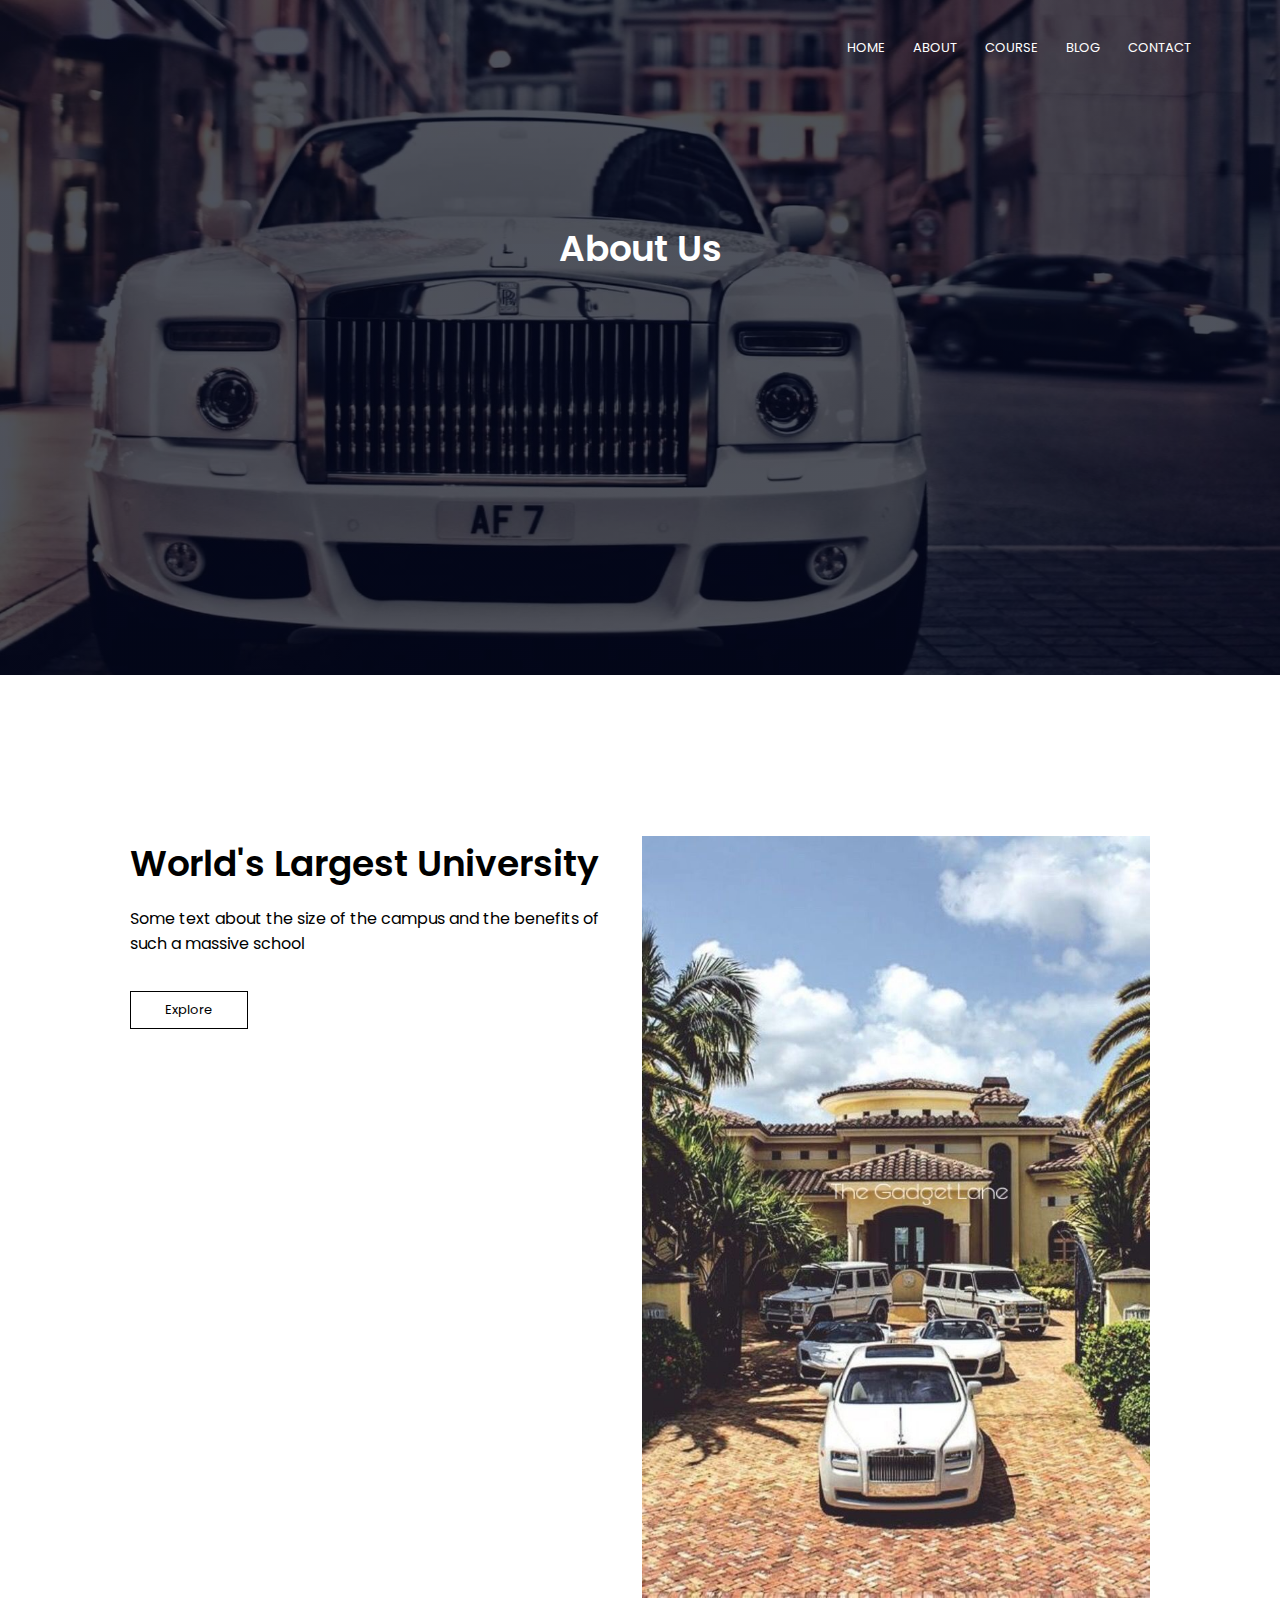
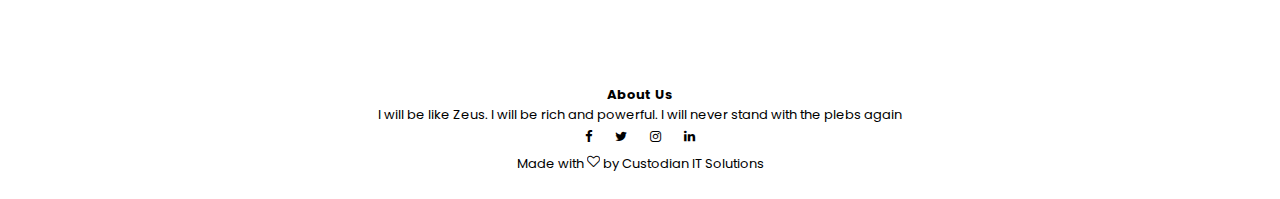
<file: about.html>
<!DOCTYPE html>
<html>
<head>
   <meta name="viewport" content="with-device-width, initial-scale=1.0">
   <title>University Website</title>
   <link rel="stylesheet" href="style.css">
   <link rel="preconnect" href="https://fonts.googleapis.com">
   <link rel="preconnect" href="https://fonts.gstatic.com" crossorigin>
   <link href="https://fonts.googleapis.com/css2?family=Poppins:wght@100;200;300;400;600;700&display=swap" rel="stylesheet">
   <link rel="stylesheet" href="https://stackpath.bootstrapcdn.com/font-awesome/4.7.0/css/font-awesome.min.css">

</head>
<body>
   <section class="sub-header">
      <nav>
         <div class="nav-links" id="navLinks">
            <i class="fa fa-times" onclick="hideMenu()"></i>
            <ul>
               <li><a href="index.html">HOME</a></li>
               <li><a href="about.html">ABOUT</a></li>
               <li><a href="course.html">COURSE</a></li>
               <li><a href="blog.html">BLOG</a></li>
               <li><a href="contact.html">CONTACT</a></li>
            </ul>
         </div>
         <i class="fa fa-bars" onclick="showMenu()"></i>
      </nav>
      <h1>About Us</h1>

   </section>


<!-------------About Us Content------------>


   <section class="about-us">
      <div class="row">
         <div class="about-col">
            <h1>World's Largest University</h1>
            <p>Some text about the size of the campus and the benefits of such a massive school</p>
            <a href="" class="hero-btn red-btn">Explore</a>
         </div>
         <div class="about-col">
            <img src="about.jpg">
         </div>
      </div>

   </section>





<!-------------Footer Section------------>


   <section class="footer">
      <h4>About Us</h4>
      <p>I will be like Zeus. I will be rich and powerful. I will never stand with the plebs again</p>
      <div class="icons">
         <i class="fa fa-facebook"></i>
         <i class="fa fa-twitter"></i>
         <i class="fa fa-instagram"></i>
         <i class="fa fa-linkedin"></i>
      </div>
      <p>Made with <i class="fa fa-heart-o"></i> by Custodian IT Solutions</p>
   </section>


<!--------------JavaScript for Menu-------------->


   <script>
      
      var navLinks = document.getElementById("navLinks");

      function showMenu(){
         navLinks.style.right = "0";
      }

      function hideMenu(){
         navLinks.style.right = "-200px";
      }

   </script>

</body>
</html>
</file>
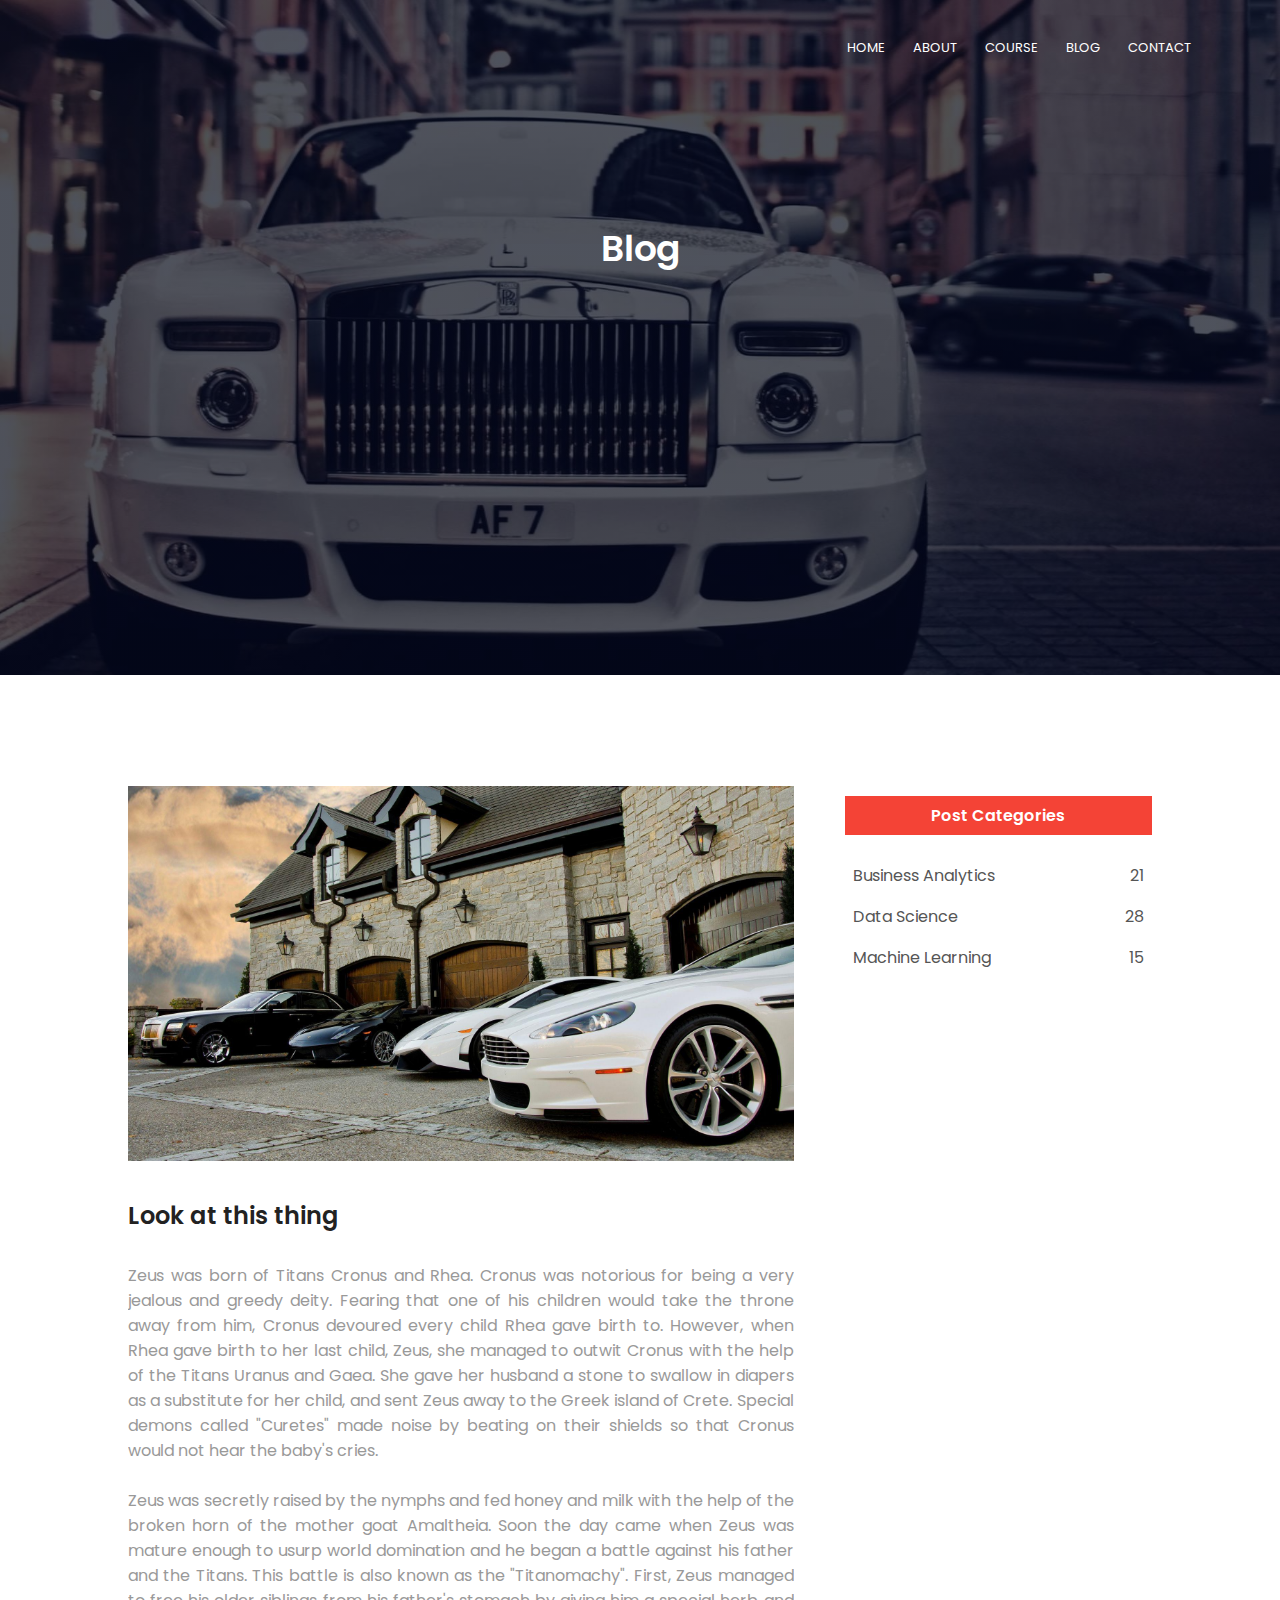
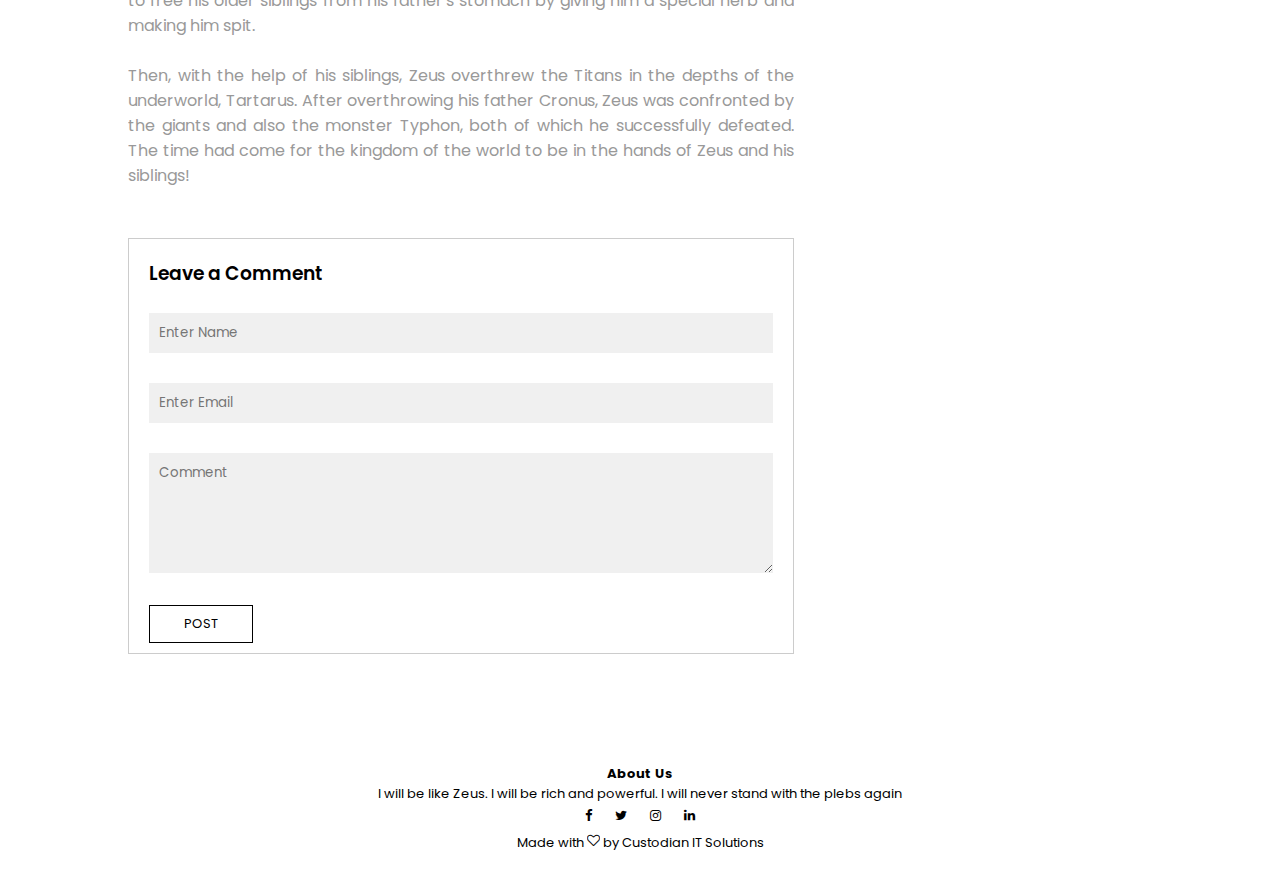
<file: blog.html>
<!DOCTYPE html>
<html>
<head>
   <meta name="viewport" content="with-device-width, initial-scale=1.0">
   <title>University Website</title>
   <link rel="stylesheet" href="style.css">
   <link rel="preconnect" href="https://fonts.googleapis.com">
   <link rel="preconnect" href="https://fonts.gstatic.com" crossorigin>
   <link href="https://fonts.googleapis.com/css2?family=Poppins:wght@100;200;300;400;600;700&display=swap" rel="stylesheet">
   <link rel="stylesheet" href="https://stackpath.bootstrapcdn.com/font-awesome/4.7.0/css/font-awesome.min.css">

</head>
<body>
   <section class="sub-header">
      <nav>
         <div class="nav-links" id="navLinks">
            <i class="fa fa-times" onclick="hideMenu()"></i>
            <ul>
               <li><a href="index.html">HOME</a></li>
               <li><a href="about.html">ABOUT</a></li>
               <li><a href="course.html">COURSE</a></li>
               <li><a href="blog.html">BLOG</a></li>
               <li><a href="contact.html">CONTACT</a></li>
            </ul>
         </div>
         <i class="fa fa-bars" onclick="showMenu()"></i>
      </nav>
      <h1>Blog</h1>

   </section>


<!-------------Blog Section------------>


   <section class="blog-content">
      <div class="row">
         <div class="blog-left">
            <img src="certificate.jpg">
            <h2>Look at this thing</h2>
            <p>Zeus was born of Titans Cronus and Rhea. Cronus was notorious for being a very jealous and greedy deity. Fearing that one of his children would take the throne away from him, Cronus devoured every child Rhea gave birth to. However, when Rhea gave birth to her last child, Zeus, she managed to outwit Cronus with the help of the Titans Uranus and Gaea. She gave her husband a stone to swallow in diapers as a substitute for her child, and sent Zeus away to the Greek island of Crete. Special demons called "Curetes" made noise by beating on their shields so that Cronus would not hear the baby's cries.</p>
            <br>
            <p>Zeus was secretly raised by the nymphs and fed honey and milk with the help of the broken horn of the mother goat Amaltheia. Soon the day came when Zeus was mature enough to usurp world domination and he began a battle against his father and the Titans. This battle is also known as the "Titanomachy". First, Zeus managed to free his older siblings from his father's stomach by giving him a special herb and making him spit.</p>
            <br>
            <p>Then, with the help of his siblings, Zeus overthrew the Titans in the depths of the underworld, Tartarus. After overthrowing his father Cronus, Zeus was confronted by the giants and also the monster Typhon, both of which he successfully defeated. The time had come for the kingdom of the world to be in the hands of Zeus and his siblings!</p>
                     
            <div class="comment-box">
               <h3>Leave a Comment</h3>
               <form class="comment-form">
                  <input type="text" placeholder="Enter Name">
                  <input type="email" placeholder="Enter Email">
                  <textarea rows="5" placeholder="Comment"></textarea>
                  <button type="submit" class="hero-btn red-btn">POST</button>
               </form>  
            </div>   


         </div>
         <div class="blog-right">
            <h3>Post Categories</h3>
            <div>
               <span>Business Analytics</span>
               <span>21</span>
            </div>
            <div>
               <span>Data Science</span>
               <span>28</span>
            </div>
            <div>
               <span>Machine Learning</span>
               <span>15</span>
            </div>
         </div>
      </div>

   </section> 


<!-------------Footer Section------------>


   <section class="footer">
      <h4>About Us</h4>
      <p>I will be like Zeus. I will be rich and powerful. I will never stand with the plebs again</p>
      <div class="icons">
         <i class="fa fa-facebook"></i>
         <i class="fa fa-twitter"></i>
         <i class="fa fa-instagram"></i>
         <i class="fa fa-linkedin"></i>
      </div>
      <p>Made with <i class="fa fa-heart-o"></i> by Custodian IT Solutions</p>
   </section>


<!--------------JavaScript for Menu-------------->


   <script>
      
      var navLinks = document.getElementById("navLinks");

      function showMenu(){
         navLinks.style.right = "0";
      }

      function hideMenu(){
         navLinks.style.right = "-200px";
      }

   </script>

</body>
</html>
</file>
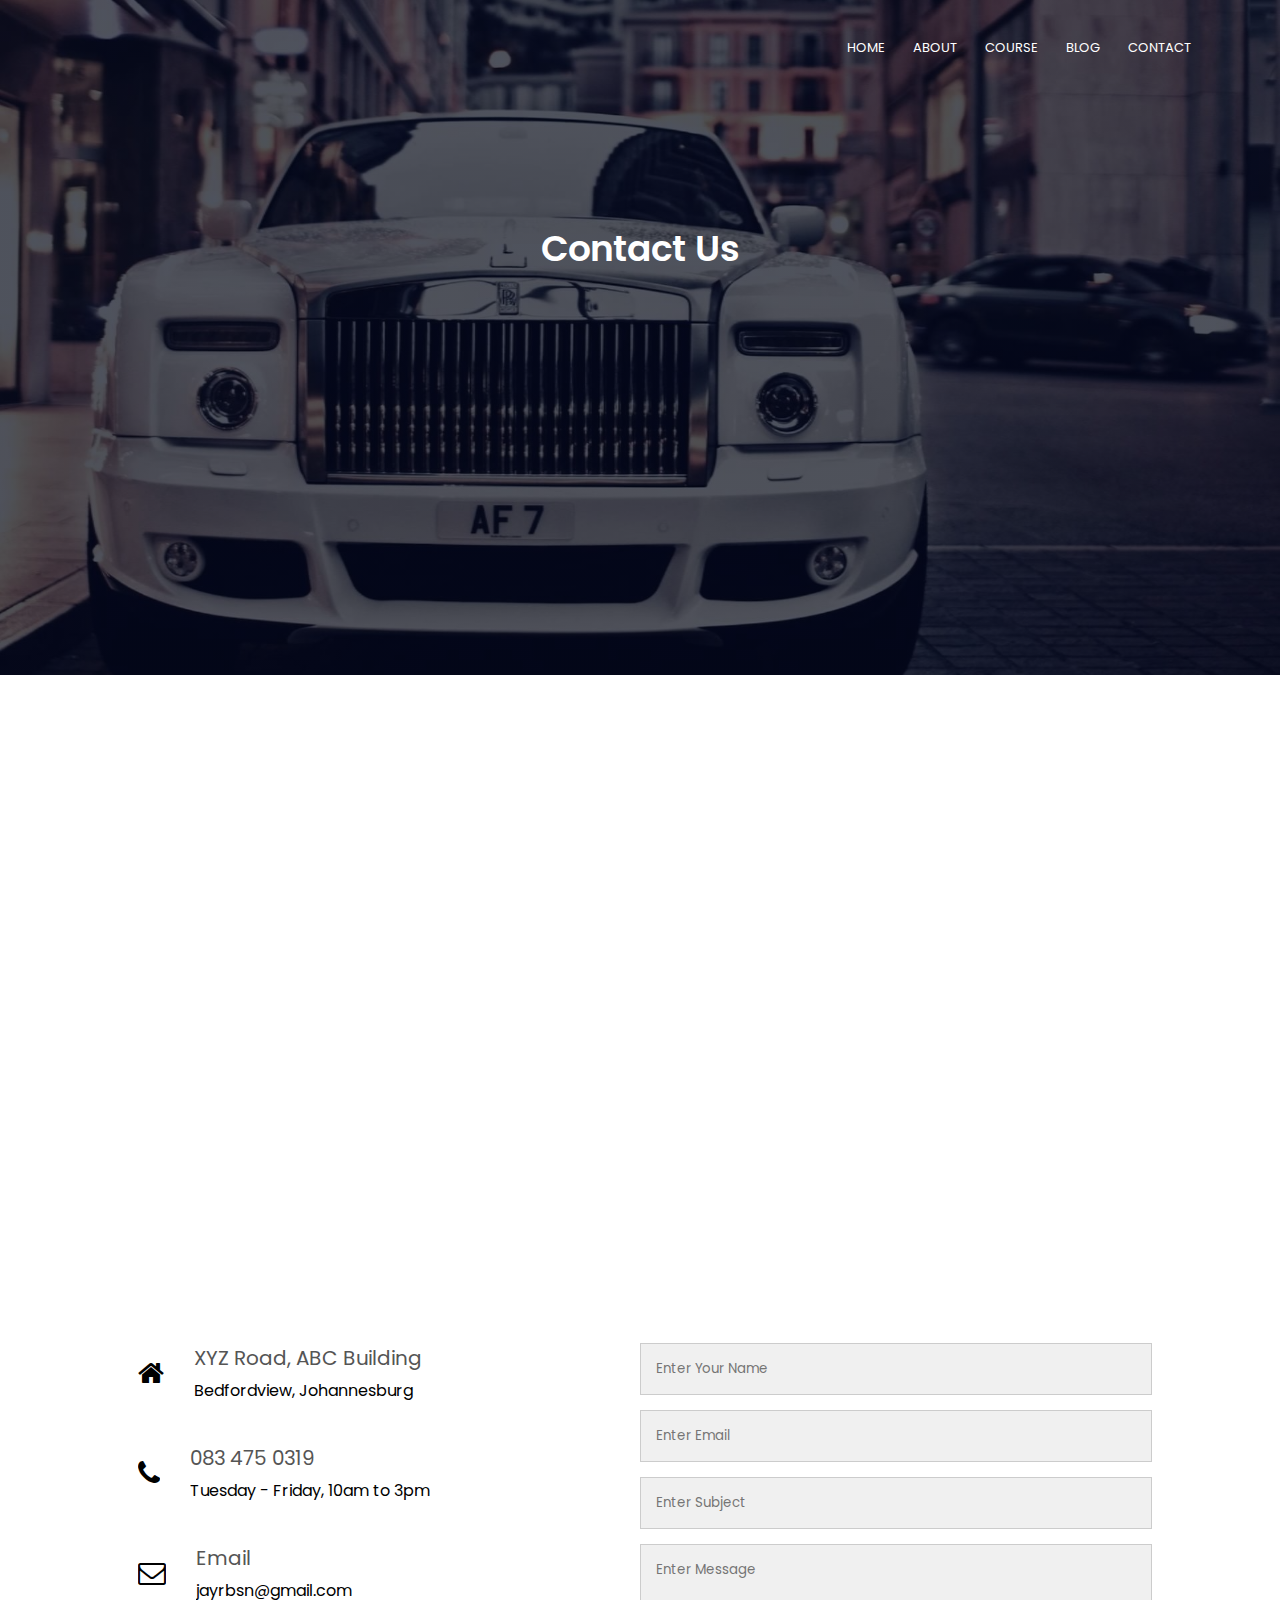
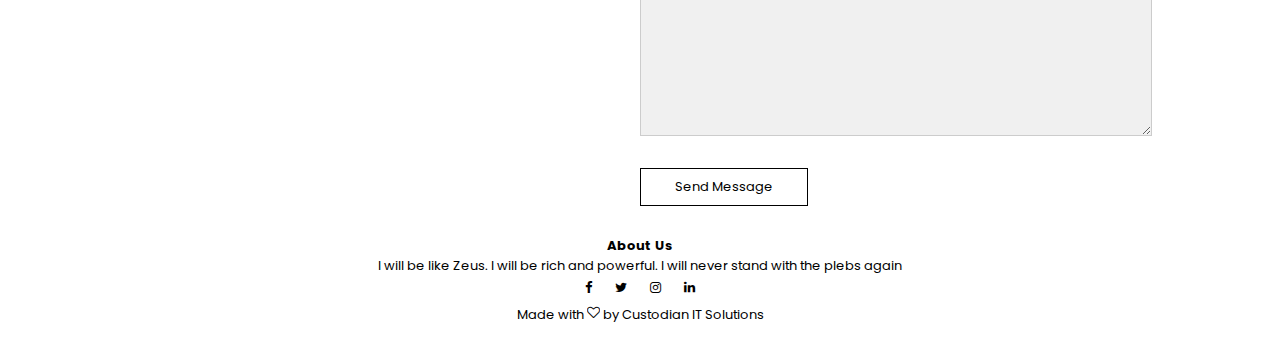
<file: contact.html>
<!DOCTYPE html>
<html>
<head>
   <meta name="viewport" content="with-device-width, initial-scale=1.0">
   <title>University Website</title>
   <link rel="stylesheet" href="style.css">
   <link rel="preconnect" href="https://fonts.googleapis.com">
   <link rel="preconnect" href="https://fonts.gstatic.com" crossorigin>
   <link href="https://fonts.googleapis.com/css2?family=Poppins:wght@100;200;300;400;600;700&display=swap" rel="stylesheet">
   <link rel="stylesheet" href="https://stackpath.bootstrapcdn.com/font-awesome/4.7.0/css/font-awesome.min.css">

</head>
<body>
   <section class="sub-header">
      <nav>
         <div class="nav-links" id="navLinks">
            <i class="fa fa-times" onclick="hideMenu()"></i>
            <ul>
               <li><a href="index.html">HOME</a></li>
               <li><a href="about.html">ABOUT</a></li>
               <li><a href="course.html">COURSE</a></li>
               <li><a href="blog.html">BLOG</a></li>
               <li><a href="contact.html">CONTACT</a></li>
            </ul>
         </div>
         <i class="fa fa-bars" onclick="showMenu()"></i>
      </nav>
      <h1>Contact Us</h1>

   </section>


<!-------------Contact Us Content------------>


   <section class="location">
      <iframe src="https://www.google.com/maps/embed?pb=!1m18!1m12!1m3!1d10128.060925588241!2d28.136770479290124!3d-26.170307510669996!2m3!1f0!2f0!3f0!3m2!1i1024!2i768!4f13.1!3m3!1m2!1s0x1e951225b8abee05%3A0x78b53c0fa92f7dd0!2sVirgin%20Active%20Bedfordview!5e0!3m2!1sen!2sza!4v1631710560591!5m2!1sen!2sza" width="600" height="450" style="border:0;" allowfullscreen="" loading="lazy"></iframe>
   </section>
   <section class="contact-us">
      <div class="row">
         <div class="contact-col">
            <div>
               <i class="fa fa-home"></i>
               <span>
                  <h5>XYZ Road, ABC Building</h5>
                  <p>Bedfordview, Johannesburg</p>
               </span>
            </div>
            <div>
               <i class="fa fa-phone"></i>
               <span>
                  <h5>083 475 0319</h5>
                  <p>Tuesday - Friday, 10am to 3pm</p>
               </span>
            </div>
            <div>
               <i class="fa fa-envelope-o"></i>
               <span>
                  <h5>Email</h5>
                  <p>jayrbsn@gmail.com</p>
               </span>
            </div>
         </div>
         <div class="contact-col">
            <form action="form-handler.php" method="post">
               <input type="text" name="name" placeholder="Enter Your Name" required>
               <input type="email" name="email" placeholder="Enter Email" required>
               <input type="text" name="subject" placeholder="Enter Subject" required>
               <textarea rows="8" name="message" placeholder="Enter Message" required></textarea>
               <button type="submit" class="hero-btn red-btn">Send Message</button>
            </form>
         </div>
      
  
   </section>


<!-------------Footer Section------------>


   <section class="footer">
      <h4>About Us</h4>
      <p>I will be like Zeus. I will be rich and powerful. I will never stand with the plebs again</p>
      <div class="icons">
         <i class="fa fa-facebook"></i>
         <i class="fa fa-twitter"></i>
         <i class="fa fa-instagram"></i>
         <i class="fa fa-linkedin"></i>
      </div>
      <p>Made with <i class="fa fa-heart-o"></i> by Custodian IT Solutions</p>
   </section>


<!--------------JavaScript for Menu-------------->


   <script>
      
      var navLinks = document.getElementById("navLinks");

      function showMenu(){
         navLinks.style.right = "0";
      }

      function hideMenu(){
         navLinks.style.right = "-200px";
      }

   </script>

</body>
</html>
</file>
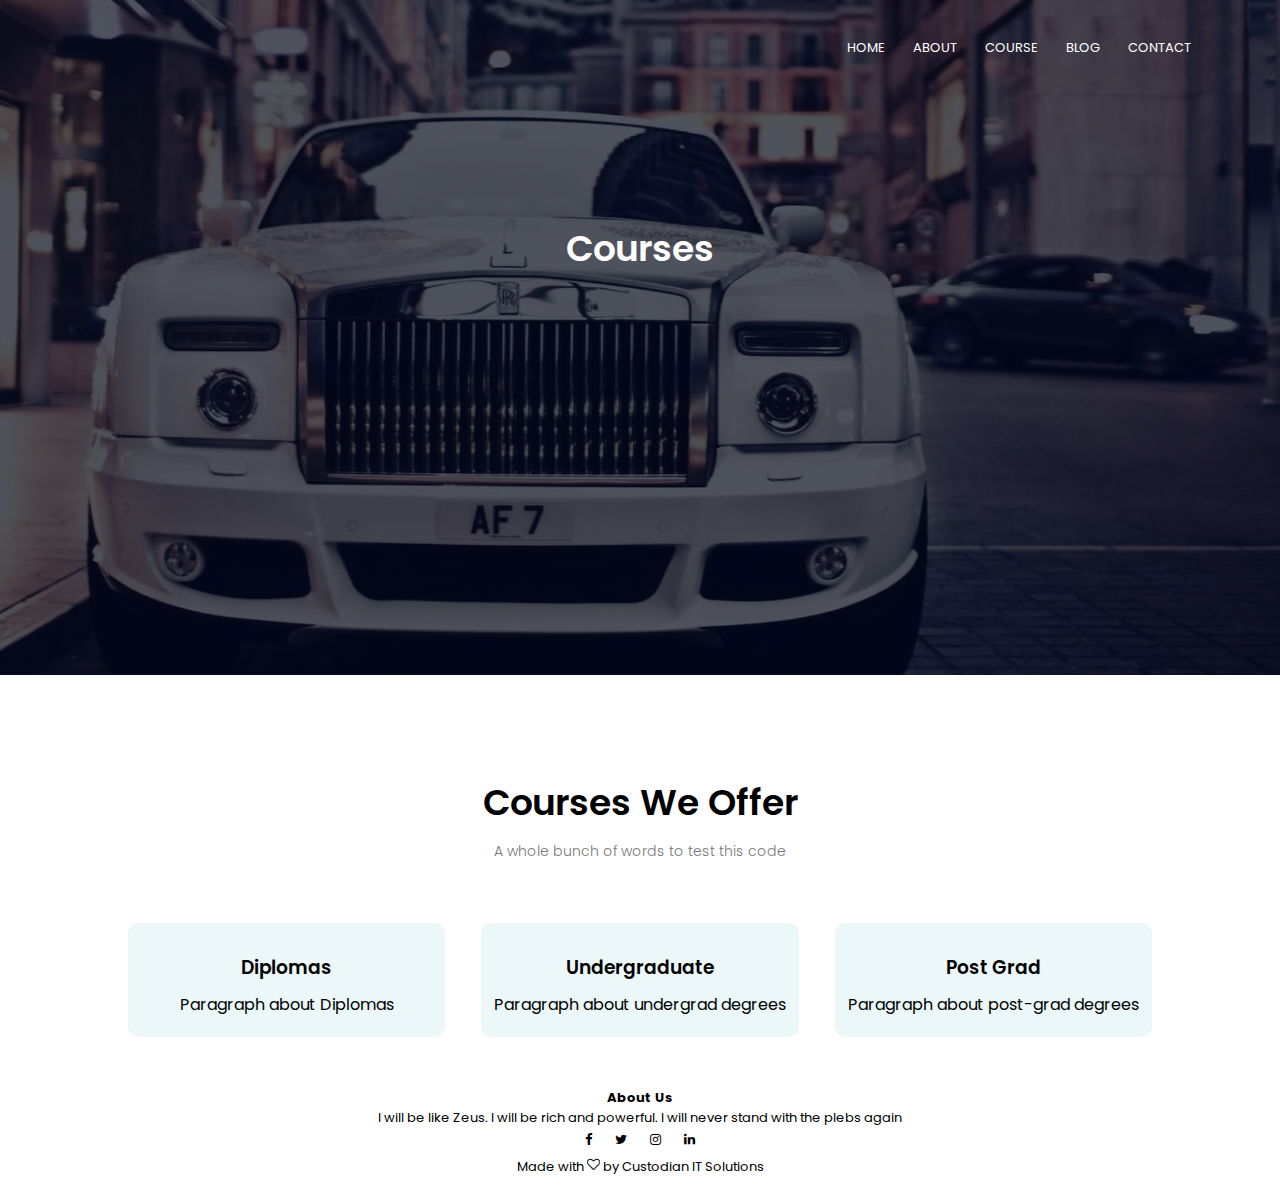
<file: course.html>
<!DOCTYPE html>
<html>
<head>
   <meta name="viewport" content="with-device-width, initial-scale=1.0">
   <title>University Website</title>
   <link rel="stylesheet" href="style.css">
   <link rel="preconnect" href="https://fonts.googleapis.com">
   <link rel="preconnect" href="https://fonts.gstatic.com" crossorigin>
   <link href="https://fonts.googleapis.com/css2?family=Poppins:wght@100;200;300;400;600;700&display=swap" rel="stylesheet">
   <link rel="stylesheet" href="https://stackpath.bootstrapcdn.com/font-awesome/4.7.0/css/font-awesome.min.css">

</head>
<body>
   <section class="sub-header">
      <nav>
         <div class="nav-links" id="navLinks">
            <i class="fa fa-times" onclick="hideMenu()"></i>
            <ul>
               <li><a href="index.html">HOME</a></li>
               <li><a href="about.html">ABOUT</a></li>
               <li><a href="course.html">COURSE</a></li>
               <li><a href="blog.html">BLOG</a></li>
               <li><a href="contact.html">CONTACT</a></li>
            </ul>
         </div>
         <i class="fa fa-bars" onclick="showMenu()"></i>
      </nav>
      <h1>Courses</h1>

   </section>


<!-------------Courses Content------------>


   <section class="course">
      <h1>Courses We Offer</h1>
      <p class="coursep">A whole bunch of words to test this code</p>

      <div class="row">
         <div class="course-col">
            <h3>Diplomas</h3>
            <p>Paragraph about Diplomas</p>
         </div>
         <div class="course-col">
            <h3>Undergraduate</h3>
            <p>Paragraph about undergrad degrees</p>
         </div>
         <div class="course-col">
            <h3>Post Grad</h3>
            <p>Paragraph about post-grad degrees</p>
         </div>
      </div>
   </section>


<!-------------Footer Section------------>


   <section class="footer">
      <h4>About Us</h4>
      <p>I will be like Zeus. I will be rich and powerful. I will never stand with the plebs again</p>
      <div class="icons">
         <i class="fa fa-facebook"></i>
         <i class="fa fa-twitter"></i>
         <i class="fa fa-instagram"></i>
         <i class="fa fa-linkedin"></i>
      </div>
      <p>Made with <i class="fa fa-heart-o"></i> by Custodian IT Solutions</p>
   </section>


<!--------------JavaScript for Menu-------------->


   <script>
      
      var navLinks = document.getElementById("navLinks");

      function showMenu(){
         navLinks.style.right = "0";
      }

      function hideMenu(){
         navLinks.style.right = "-200px";
      }

   </script>

</body>
</html>
</file>
<file: style.css>
*{
   margin: 0;
   padding: 0;
   font-family: 'Poppins', sans-serif;
   overflow-x: hidden;
}

.header{
   min-height: 100vh;
   width: 100%;
   background-image: linear-gradient(rgba(4,9,30,0.7), rgba(4,9,30,0.7)), url(banner.png);
   background-position: center;
   background-size: cover;
   position: relative;
}

nav{
   display: flex;
   padding: 2% 6%;
   justify-content: space-between;
   align-items: center;
}

nav img{
   width: 150px;
}

.nav-links{
   flex:1;
   text-align: right;
}

.nav-links ul li{
   list-style: none;
   display: inline-block;
   padding: 8px 12px;
   position: relative;
}

.nav-links ul li a{
   color: #fff;
   text-decoration:none;
   font-size: 13px;
}

.nav-links ul li::after{
   content: '';
   width: 0%;
   height: 2px;
   background: #f44336;
   display: block;
   margin: auto;
   transition: 0.5s;
}

.nav-links ul li:hover::after{
   width: 100%;
}

.text-box{
   width: 90%;
   color: #fff;
   position: absolute;
   top: 50%;
   left: 50%;
   transform: translate(-50%, -50%);
   text-align: center;
}

text-box h1{
   font-size: 62px;
}

text_box p{
   margin: 10px 0px 40px;
   font-size: 14px;
   line-height: 22px;
   color: #fff;
}

.hero-btn{
   display: inline-block;
   text-decoration: none;
   color: #fff;
   border: 1px solid #fff;
   margin-top:10px;
   padding: 8px 34px;
   font-size: 13px;
   background: transparent;
   position: relative;
   cursor: pointer;
}

.hero-btn:hover{
   border: 1px solid #f44336;
   color: #f44336;
   transition: 0.5s;
}

nav .fa{
   display: none;
}

@media(max-width: 700px){

   .text-box h1{
      font-size: 20px;
   }

   .nav-links ul li{
      display: block;
   }

   .nav-links{
      position: fixed;
      background: #f44336;
      height: 100vh;
      width: 200px;
      top: 0;
      right: -200px;
      text-align: left;
      z-index: 2;
      transition: 0.5s
   }

   nav .fa{
   display: block;
   color: #fff;
   margin: 10px;
   font-size: 22px;
   cursor: pointer;
   }

   .nav-links ul{
      padding: 30px;
   }
}

/*-----styling for courses section #fff3f3-----*/

.course{
   width: 80%;
   margin: auto;
   text-align: center;
   padding-top: 100px;
   }

h1{
   font-size: 36px;
   font-weight: 600;
   }

.coursep {
   color: #777;
   font-size: 14px;
   font-weight: 300;
   line-height: 22px;
   padding: 10px;
   }

.row{
   margin-top: 5%;
   display: flex;
   justify-content: space-between;
}

.course-col{
   flex-basis: 31%;
   background: #EBF7F9;
   border-radius: 10px;
   margin-bottom: 5%;
   padding: 20px 12px;
   box-sizing: border-box;
   transition: 0.5s;
}

h3{
   text-align: center;
   font-weight: 600;
   margin: 10px 0;
}

.course-col:hover{
   box-shadow: 0 0 20px 0px rgba(0, 0, 0, 0.2);
}

@media(max-width: 700px){

   .row{
      flex-direction: column;
   }
}

/*-----styling for campus section-----*/

.campus{
   width: 80%;
   margin: auto;
   text-align: center;
   padding-top: 50px;
}

.campus-col{
   flex-basis: 32%;
   border-radius: 10px;
   margin-bottom: 30px;
   position: relative;
   overflow: hidden;
}

.campus-col img{
   width: 100%;
}

.layer{
   background: transparent; 
   height: 100%;
   width: 100%;
   position: absolute;
   top: 0;
   left: 0;
   transition: 0.5s;
}

.layer:hover{
   background: rgba(226, 0, 0, 0.7);
}

.layer h3{
   width: 100%;
   font-weight: 500;
   color: #fff;
   font-size: 26px;
   bottom: 0;
   left: 50%;
   transform: translateX(-50%);
   position: absolute;
   transition: 0.5s;
}

.layer:hover h3{
   bottom: 50%;
   opacity: 1;
}


/*-----styling for facilities section-----*/


.facilities{
   width: 80%;
   margin: auto;
   text-align: center;
   padding-top: 100px;
}

.facilities-col{
   flex-basis: 31%;
   border-radius: 10px;
   margin-bottom: 5%;
   text-align: left;
}

.facilities-col img{
   width: 100%;
   border-radius: 10px;
}

.facilities-col p{
   padding: 0;
}

.facilities-col h3{
   margin-top: 16px;
   margin-bottom: 15px;
   text-align: left;
}


/*-----styling for testimonials section-----*/


.testimonials{
   width: 80%;
   margin: auto;
   padding-top: 100px;
   text-align: center;  
}

.testimonial-col{
   width: 300px;
   border-radius: 10px;
   margin-bottom: 5%;
   text-align: left;
   background: #EBF7F9;
   padding: 25px;
   cursor: pointer;
   display: block;
}

.testimonial-col img{
   height: 80px;
   margin-left: 5px;
   margin-right: 30px;
   border-radius: 15%;
}

.testimonial-col h3{
   text-align: left;
}

.testimonial-col p{
   padding: 0;
}

.testimonial-col .fa{
   color: #f44336;
}

@media(max-width: 700px){

   .testimonial-col p{
      padding: 10px;
      margin-right: 25px;
   }
}


/*-----styling for call to action section-----*/


.call{
   color: #fff;
   margin: 100px auto;
   width: 80%;
   background-image: linear-gradient(rgba(0, 0, 0, 0.7),rgba(0, 0, 0, 0.7)), url(banner2.jpg);
   background-position: center;
   background-size: cover;
   border-radius: 20px;
   text-align: center;
   padding: 100px 0;
}

@media(max-width: 700){
   .call h1{
      font-size: 24px;
   }
}


/*-----styling for footer section-----*/


.footer{
   text-align: center;
   font-size: 13px;
   margin-bottom: 25px;
   margin-right: 25px;
   margin-left: 25px;
}

.icons .fa{
   margin: 0 5px;
   cursor: pointer;
   padding: 5px;
}

hr{
   background: #808080;
   height: 2px;
   border: 0;
   margin: 15px auto;
   width: 60%;
}


/*-------About Us Page-------*/


.sub-header{
   height: 75vh;
   width: 100%;
   background-image: linear-gradient(rgba(4, 9, 30, 0.7), rgba(4, 9, 30, 0.7)), url(background.jpg);
   background-position: center;
   background-size: cover;
   text-align: center;
   color: #fff;
}

.sub-header h1{
   margin-top: 120px;
}

.about-us{
   width: 80%;
   margin: auto;
   padding-top: 80px;
   padding-bottom: 50px;
}

.about-col{
   flex-basis: 50%;
   padding: 30px 2px;
}

.about-col img{
   width: 100%;
}

.about-col h1{
   padding-top: 0;
}


.about-col p{
   padding: 15px 0 25px;
   margin-right: 25px;
}

.red-btn{
   border: 1px solid #000000;
   background: transparent;
   color: #000000;
   transition: 0.1ms;
}



/*----------Blog Page----------*/


.blog-content{
   width: 80%;
   margin: auto;
   padding: 60px 0;
}  

.blog-left{
   flex-basis: 65%;   
}

.blog-left img{
   width: 100%;
}

.blog-left h2{
   color: #222;
   font-weight: 600;
   margin: 30px 0;
}

.blog-left p{
   color: #999;
   padding: 0;
   text-align: justify;
}

.blog-right{
   flex-basis: 30%;
}

.blog-right h3{
   background: #f44336;
   color: #fff;
   padding: 7px 0;
   font-size: 16px;
   margin-bottom: 20px;
}

.blog-right div{
   display: flex;
   align-items: center;
   justify-content: space-between;
   color: #555;
   padding: 8px;
   box-sizing: border-box;
}

.comment-box{
   border: 1px solid #ccc;
   margin: 50px 0;
   padding: 10px 20px;
}

.comment-box h3{
   text-align: left;
}

.comment-form input, .comment-form textarea{
   width: 100%;
   padding: 10px;
   margin: 15px 0;
   box-sizing: border-box;
   border: none;
   outline: none;
   background: #f0f0f0;
}


/*----------Contact Us Page----------*/


.location{
   width: 80%;
   margin: auto;
   padding: 80px 0;
}

.location iframe{
   width: 100%;
}

.contact-us{
   width: 80%;
   margin: auto;
}

.contact-col{
   flex-basis: 50%;
   margin-bottom: 30px;
}

.contact-col div{
   display: flex;
   align-items: center;
   margin-bottom: 40px;
}

.contact-col div .fa{
   font-size: 28px;
   margin:  10px;
   margin-right: 30px;
}

.contact-col div h5{
   font-size: 20px;
   margin-bottom: 5px;
   color: #555;
   font-weight: 400;
}

.contact-col input, .contact-col textarea{
   width: 100%;
   padding: 15px;
   margin-bottom: 15px;
   outline: none;
   border: 1px solid #ccc;
   box-sizing: border-box;
   background: #f0f0f0;
}
</file>
